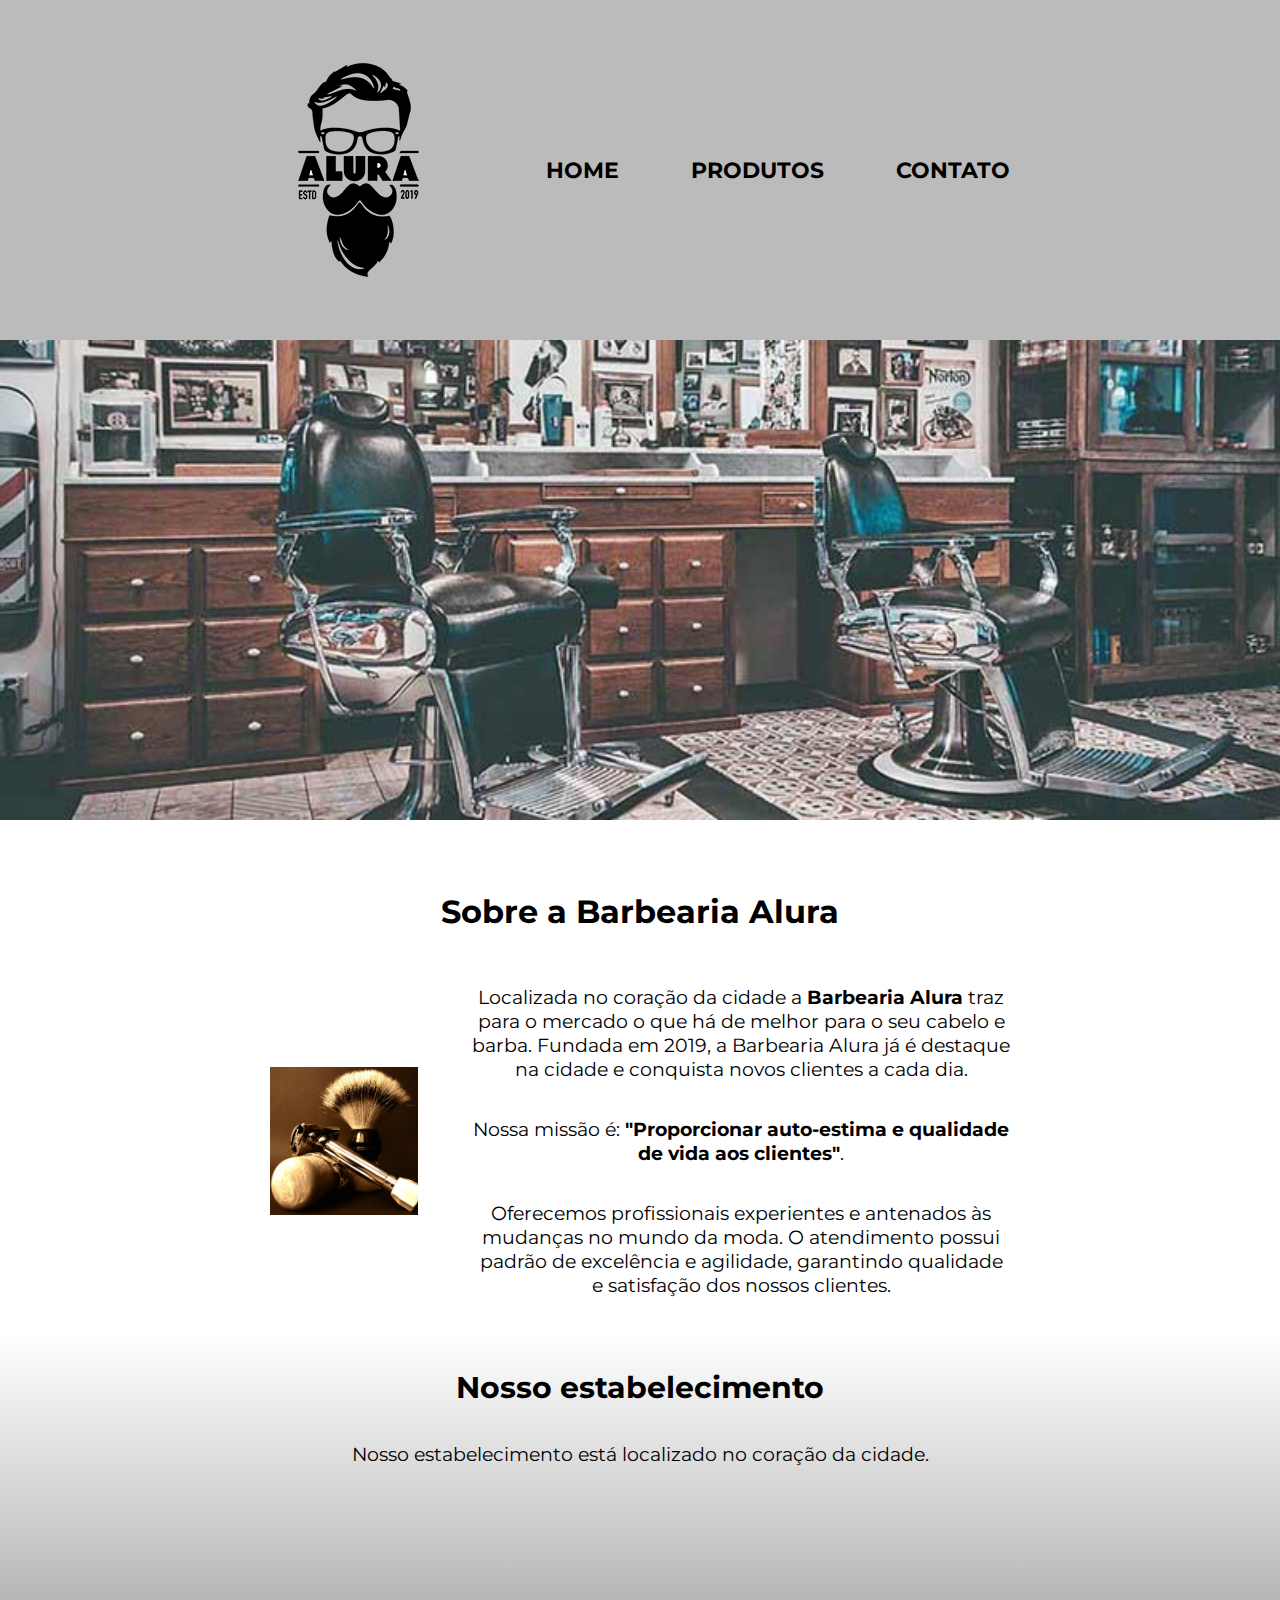
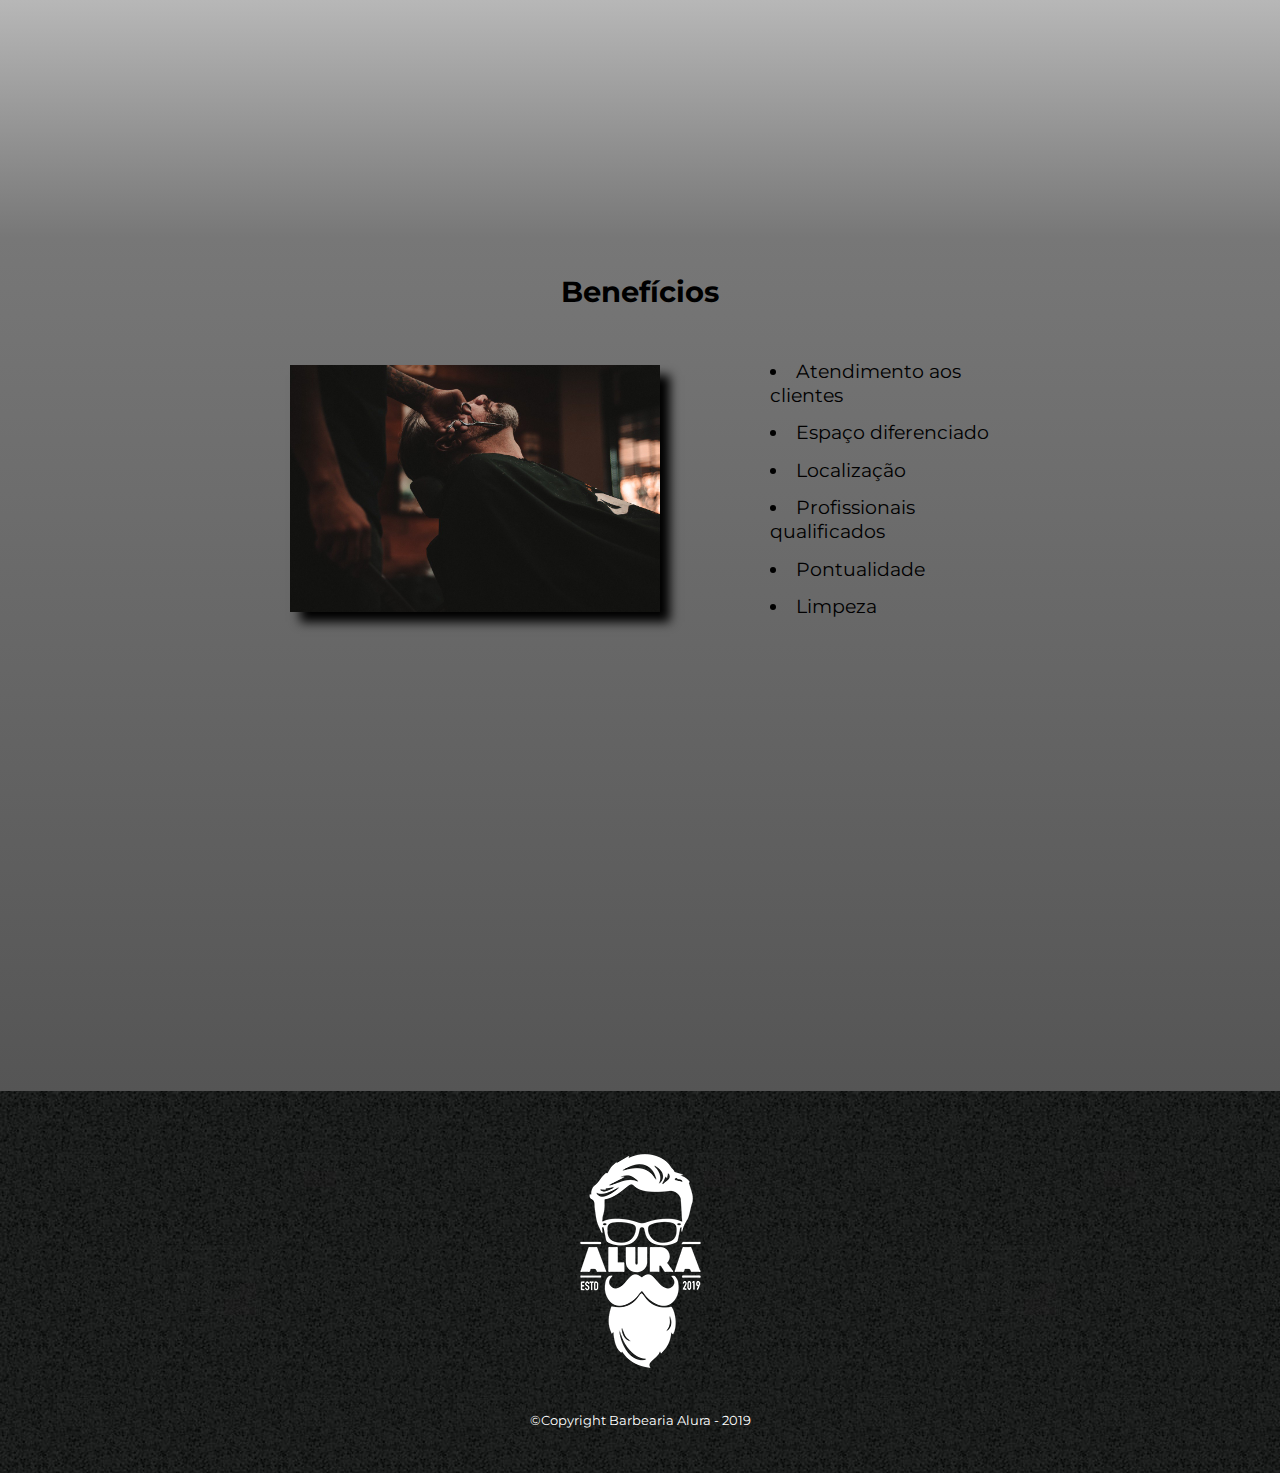
<file: index.html>
<!DOCTYPE html>
<html lang="pt-br">
    <head>
        <meta charset="UTF-8">
        <meta http-equiv="X-UA-Compatible" content="IE=edge">
        <meta name="viewport" content="width=device-width, initial-scale=1.0">
        <link rel="stylesheet" href="styles/base.css">
        <link rel="stylesheet" href="styles/index.css">
        <link rel="stylesheet" href="https://fonts.googleapis.com/css2?family=Montserrat&display=swap">
        <title>Home - Barbearia Alura</title>
    </head>
    <body>
        <header class="header">   
            <img alt="Logo da Barbearia Alura" src="assets/logo.png">
            <nav class="header__nav">
                <a class="header__nav__links" href="index.html">Home</a>
                <a class="header__nav__links" href="products.html">Produtos</a>
                <a class="header__nav__links" href="contact.html">Contato</a>
            </nav>
        </header>
        <main class="home">
            <img class="home__image" src="assets/banner.jpg" alt="Interior de uma barbearia">
            <section class="home__about">
                <h1 class="home__about__heading">Sobre a Barbearia Alura</h1>
                <div class="home__about__content">
                    <img class="about__content__image" src="assets/utensilios.jpg" alt="Utensilios de um barbeiro">
                    <div class="about__content__texts">
                        <p>Localizada no coração da cidade a <strong>Barbearia Alura</strong> traz para o mercado o que há de melhor para o seu cabelo e barba. Fundada em 2019, a Barbearia Alura já é destaque na cidade e conquista novos clientes a cada dia.</p>
                        <p>Nossa missão é: <strong>"Proporcionar auto-estima e qualidade de vida aos clientes"</strong>.</p>
                        <p>Oferecemos profissionais experientes e antenados às mudanças no mundo da moda. O atendimento possui padrão de excelência e agilidade, garantindo qualidade e satisfação dos nossos clientes.</p>
                    </div>
                </div>
            </section>
            <section class="home__address">
                <h2 class="home__address__heading">Nosso estabelecimento</h2>
                <p class="home__address__text">Nosso estabelecimento está localizado no coração da cidade.</p>
                <iframe src="https://www.google.com/maps/embed?pb=!1m14!1m8!1m3!1d7312.896938142948!2d-46.632465!3d-23.588244!3m2!1i1024!2i768!4f13.1!3m3!1m2!1s0x0%3A0xab35da2f5ca62674!2sCaelum%20-%20Escola%20de%20Tecnologia!5e0!3m2!1spt-BR!2sbr!4v1619016713152!5m2!1spt-BR!2sbr" width="100%" height="300" style="border:0;" allowfullscreen="" loading="lazy"></iframe>
            </section>
            <section class="home__benefits">
                <h3 class="home__benefits__heading">Benefícios</h3>
                <div class="home__benefits__content">
                    <img class="benefits__content__image" src="assets/beneficios.jpg" alt="Cliente desfrutando do serviço de uma barbearia">
                    <ul class="benefits__content__list">
                        <li>Atendimento aos clientes</li>
                        <li>Espaço diferenciado</li>
                        <li>Localização</li>
                        <li>Profissionais qualificados</li>
                        <li>Pontualidade</li>
                        <li>Limpeza</li>
                    </ul>
                </div>
            </section>
            <section class="home__video">
                <iframe class="home__video__video-player" width="70%" height="315" src="https://www.youtube.com/embed/wcVVXUV0YUY?start=90" title="YouTube video player" frameborder="0" allow="accelerometer; autoplay; clipboard-write; encrypted-media; gyroscope; picture-in-picture" allowfullscreen></iframe>
            </section>
        </main>
        <footer class="footer">
            <img src="assets/logo-branco.png" alt="Logo em branco da Barbearia Alura">
            <p class="footer__text">&copy;Copyright Barbearia Alura - 2019</p>
        </footer>
    </body>
</html>
</file>
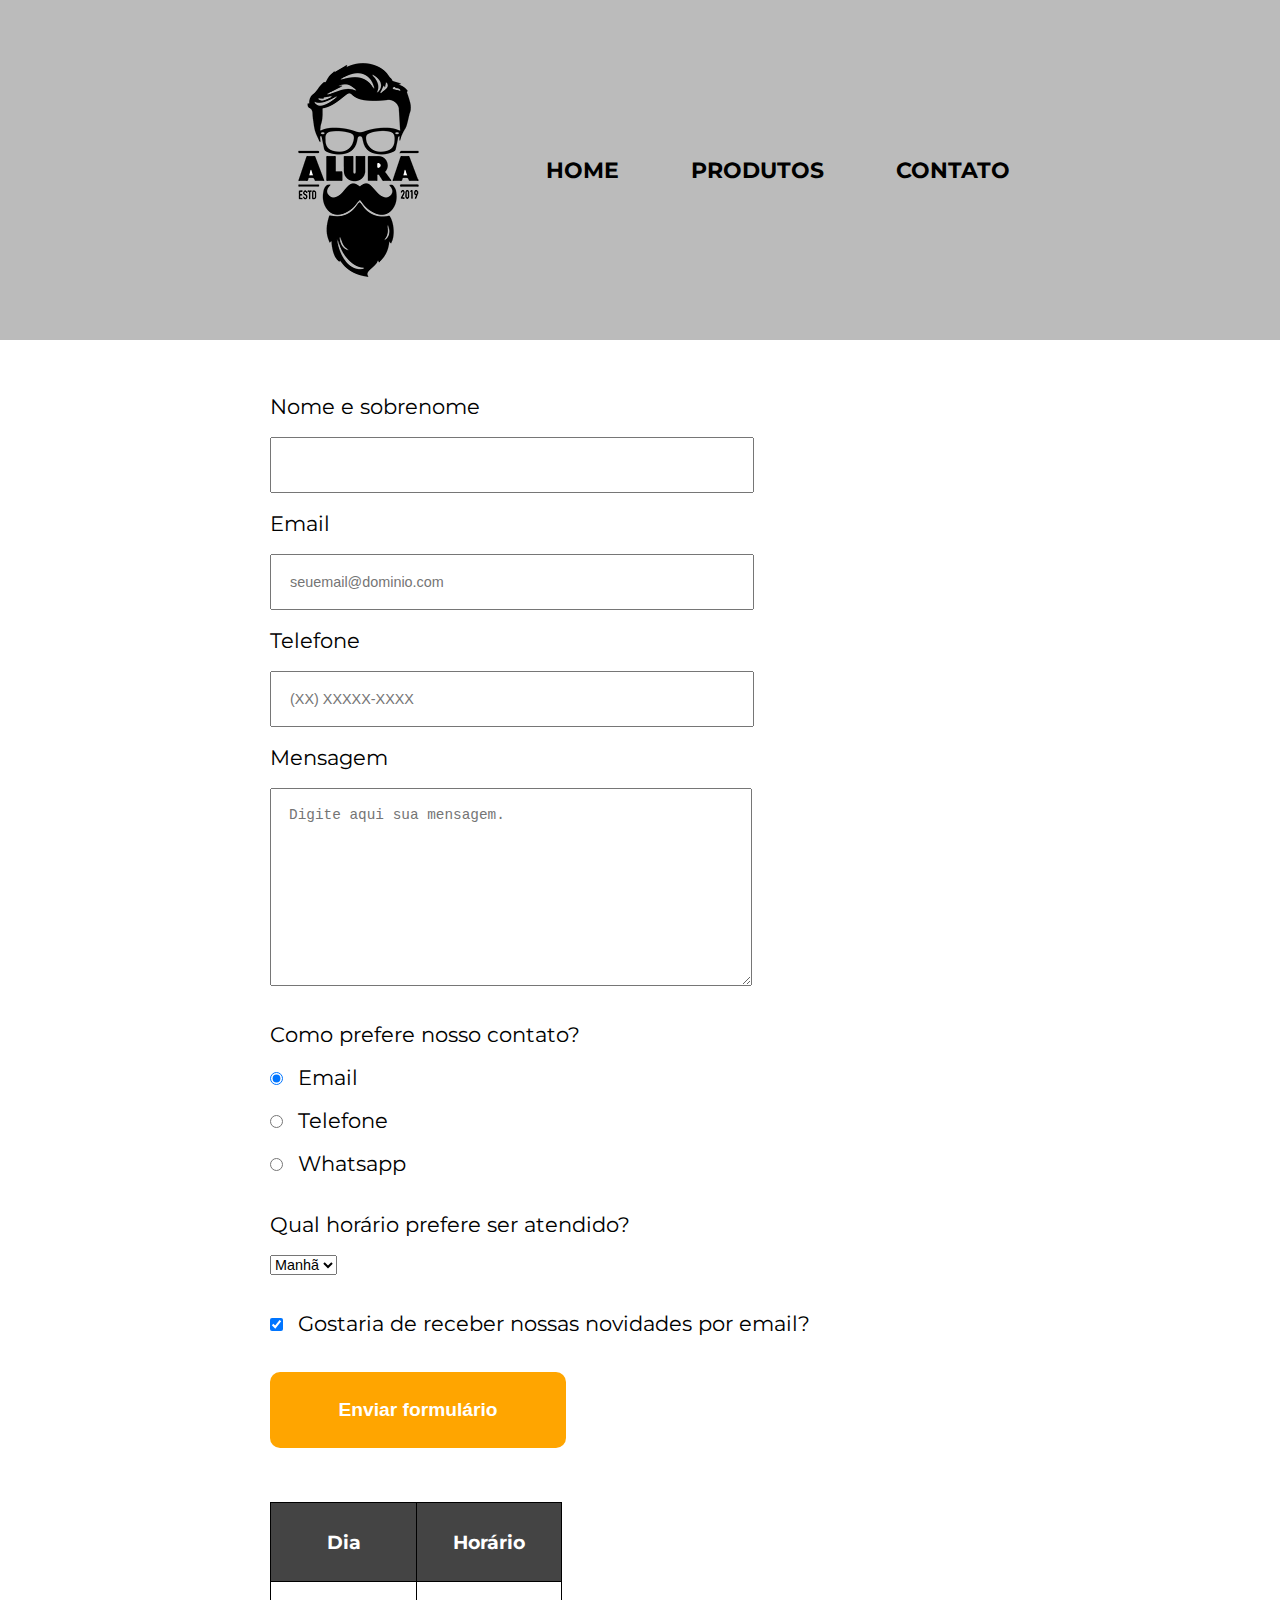
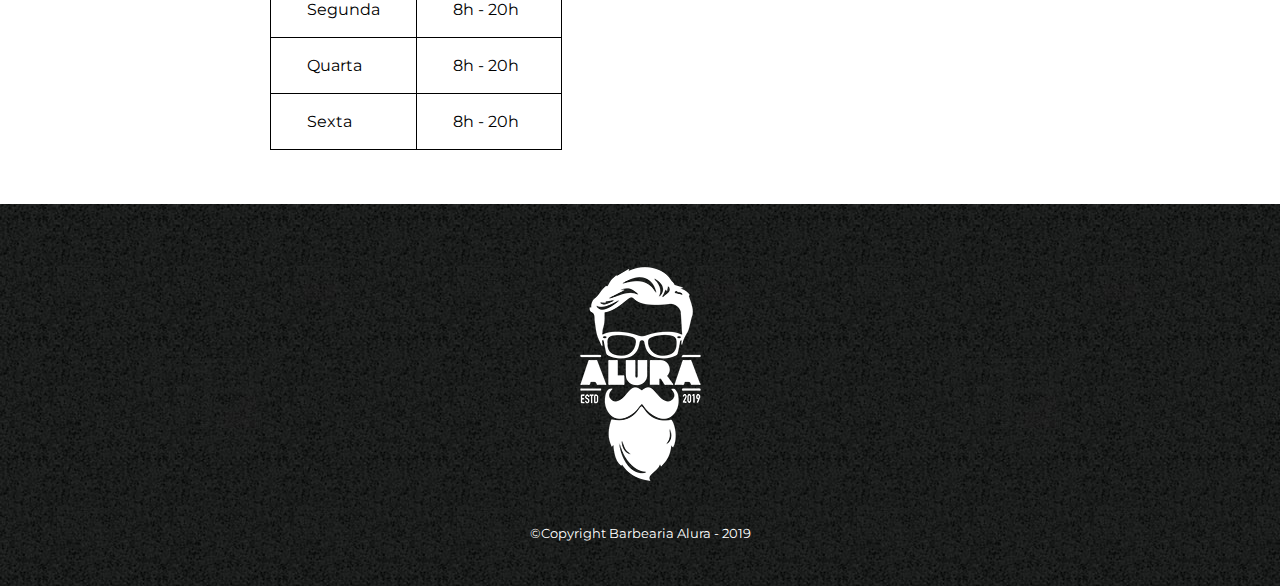
<file: contact.html>
<!DOCTYPE html>
<html lang="pt-br">
    <head>
        <meta charset="UTF-8">
        <meta http-equiv="X-UA-Compatible" content="IE=edge">
        <meta name="viewport" content="width=device-width, initial-scale=1.0">
        <link rel="stylesheet" href="styles/base.css">
        <link rel="stylesheet" href="styles/contact.css">
        <link rel="stylesheet" href="https://fonts.googleapis.com/css2?family=Montserrat&display=swap">
        <title>Contato - Barbearia Alura</title>
    </head>
    <body> 
        <header class="header">   
            <img alt="Logo da Barbearia Alura" src="assets/logo.png">
            <nav class="header__nav">
                <a class="header__nav__links" href="index.html">Home</a>
                <a class="header__nav__links" href="products.html">Produtos</a>
                <a class="header__nav__links" href="contact.html">Contato</a>
            </nav>
        </header>
        <main class="contact">
            <form class="form">
                <fieldset class="text-inputs form__text-inputs">
                    <label class="form__text-inputs__label" for="text-inputs__name">
                        Nome e sobrenome
                    </label>
                    <input class="form__text-inputs__input" id="text-inputs__name" type="text" required>
                    <label class="form__text-inputs__label" for="text-inputs__email">
                        Email
                    </label>
                    <input class="form__text-inputs__input" id="text-inputs__email" type="email" placeholder="seuemail@dominio.com" required>
                    <label class="form__text-inputs__label" for="text-inputs__phone">
                        Telefone
                    </label>
                    <input class="form__text-inputs__input" id="text-inputs__phone" type="tel" placeholder="(XX) XXXXX-XXXX" required>
                    <label class="form__text-inputs__label" for="text-inputs__textarea">
                        Mensagem
                    </label>
                    <textarea class="form__text-inputs__textarea" id="text-inputs__textarea" cols="70" rows="10" placeholder="Digite aqui sua mensagem." required></textarea>
                </fieldset>
                <fieldset class="radio-inputs form__radio-inputs">
                    <legend class="form__radio-inputs__legend">Como prefere nosso contato?</legend>
                    <label class="form__radio-inputs__label" for="radio-inputs__email">
                        <input class="form__radio-inputs__input" type="radio" name="radio-box" id="radio-inputs__email" checked>
                        Email
                    </label>
                    <label class="form__radio-inputs__label" for="radio-inputs__phone">
                        <input class="form__radio-inputs__input" type="radio" name="radio-box" id="radio-inputs__phone">
                        Telefone
                    </label>
                    <label class="form__radio-inputs__label" for="radio-inputs__whatsapp">
                        <input class="form__radio-inputs__input" type="radio" name="radio-box" id="radio-inputs__whatsapp">
                        Whatsapp
                    </label>
                </fieldset>
                <fieldset class="select-checkbox form__select">
                    <legend class="form__select__legend">Qual horário prefere ser atendido?</legend>
                    <select class="form__select__select">
                        <option>Manhã</option>
                        <option>Tarde</option>
                        <option>Noite</option>
                    </select>
                </fieldset>
                <fieldset class="form__checkbox">
                    <label class="form__checkbox__label" for="form__checkbox__checkbox">
                        <input class="form__checkbox__input" type="checkbox" id="form__checkbox__checkbox" checked>
                        Gostaria de receber nossas novidades por email?
                    </label>
                </fieldset>
                <fieldset class="submit form__submit">
                    <div class="container">
                        <input type="submit" class="form__submit__button" value="Enviar formulário">
                    </div>
                </fieldset>
            </form>
            <section class="contact__table">
                <div class="container">
                    <table class="contact__table__table">
                        <thead>
                            <tr>
                                <th class="table__head__cell">Dia</th>
                                <th class="table__head__cell">Horário</th>
                            </tr>
                        </thead>
                        <tbody>
                            <tr>
                                <td class="table__body__cell">Segunda</td>
                                <td class="table__body__cell">8h - 20h</td>
                            </tr>
                            <tr>
                                <td class="table__body__cell">Quarta</td>
                                <td class="table__body__cell">8h - 20h</td>
                            </tr>
                            <tr>
                                <td class="table__body__cell">Sexta</td>
                                <td class="table__body__cell">8h - 20h</td>
                            </tr>
                        </tbody>
                    </table>
                </div>
            </section>
        </main>
        <footer class="footer">
            <img src="assets/logo-branco.png" alt="Logo em branco da Barbearia Alura">
            <p class="footer__text">&copy;Copyright Barbearia Alura - 2019</p>
        </footer>
    </body>
</html>
</file>
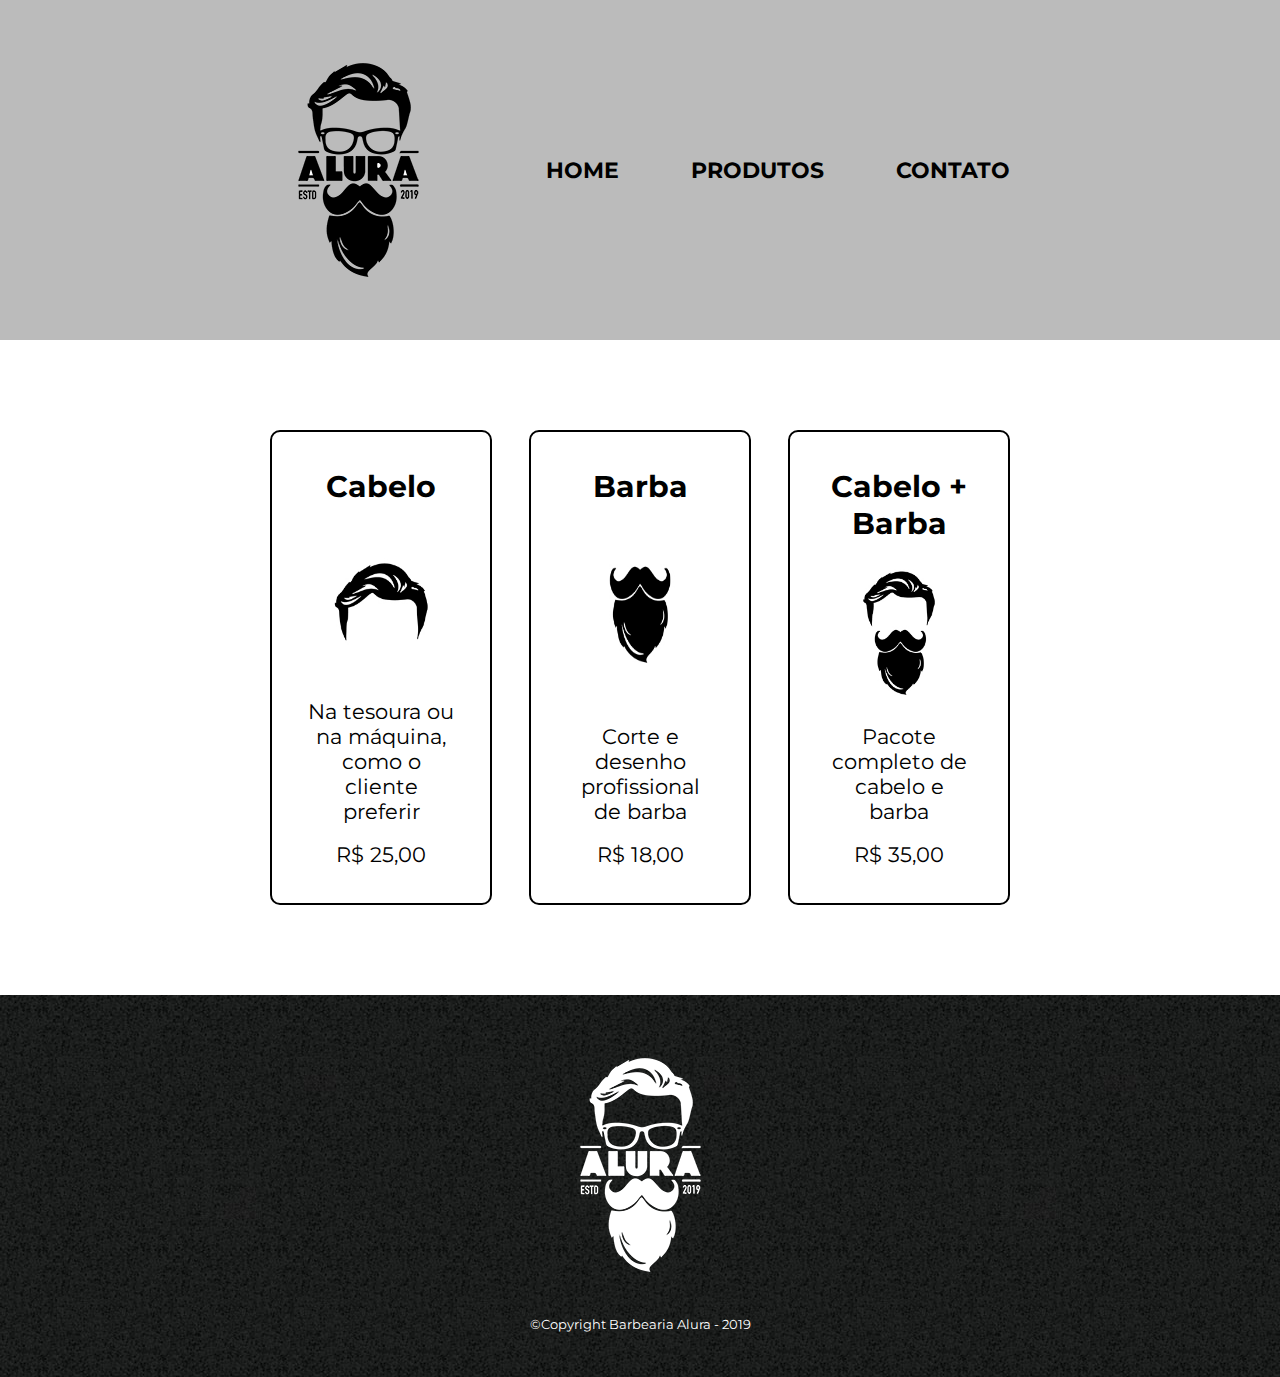
<file: products.html>
<!DOCTYPE html>
<html lang="pt-br">
    <head>
        <meta charset="UTF-8">
        <meta http-equiv="X-UA-Compatible" content="IE=edge">
        <meta name="viewport" content="width=device-width, initial-scale=1.0">
        <link rel="stylesheet" href="styles/base.css">
        <link rel="stylesheet" href="styles/products.css">
        <link rel="stylesheet" href="https://fonts.googleapis.com/css2?family=Montserrat&display=swap">
        <title>Produtos - Barbearia Alura</title>
    </head>
    <body>
        <header class="header">   
            <img alt="Logo da Barbearia Alura" src="assets/logo.png">
            <nav class="header__nav">
                <a class="header__nav__links" href="index.html">Home</a>
                <a class="header__nav__links" href="products.html">Produtos</a>
                <a class="header__nav__links" href="contact.html">Contato</a>
            </nav>
        </header>
        <main class="products">
            <ul class="products__list">
                <li class="products__list__itens">
                    <h2 class="products__list__heading">Cabelo</h2>
                    <img class="products__list__image" src="assets/cabelo.jpg" alt="Cabelo">
                    <p class="products__list__text">Na tesoura ou na máquina, como o cliente preferir</p>
                    <p class="products__list__text">R$ 25,00</p>
                </li>
                <li class="products__list__itens">
                    <h2 class="products__list__heading">Barba</h2>
                    <img class="products__list__image" src="assets/barba.jpg" alt="Barba">
                    <p class="products__list__text">Corte e desenho profissional de barba</p>
                    <p class="products__list__text">R$ 18,00</p>
                </li>
                <li class="products__list__itens">
                    <h2 class="products__list__heading">Cabelo + Barba</h2>
                    <img class="products__list__image" src="assets/cabelo+barba.jpg" alt="Cabelo e barba">
                    <p class="products__list__text">Pacote completo de cabelo e barba</p>
                    <p class="products__list__text">R$ 35,00</p>
                </li>
            </ul>
        </main>
        <footer class="footer">
            <img src="assets/logo-branco.png" alt="Logo em branco da Barbearia Alura">
            <p class="footer__text">&copy;Copyright Barbearia Alura - 2019</p>
        </footer>
    </body>
</html>
</file>
<file: styles/base.css>
* {
    margin: 0;
    padding: 0;
    border-spacing: 0;
    border-collapse: collapse;
}

body {
    font-family: 'Montserrat', sans-serif;
}

.header {
    background: #BBBBBB;
    padding: 5vh 30vh;
    display: flex;
    justify-content: space-between;
    align-items: center;
}

.header__nav {
    display: flex;
    gap: 8vh;
}

.header__nav__links {
    text-decoration: none;
    font-weight: bold;
    font-size: 1.375rem;
    text-transform: uppercase;
    color: #000000;
}

.header__nav__links:hover {
    color: #DAA520;
}

.header__nav__links:active {
    color: #197BE8;
}

.footer {
    background: url(../assets/bg.jpg);
    padding: 5vh 30vh;
    display: flex;
    flex-direction: column;
    align-items: center;
    gap: 3vh;
}

.footer__text {
    color: #FFFFFF;
    font-size: 0.8rem;
}

@media screen and (max-width: 480px) {

    .header-container, .container, .footer-container {
        width: 90vw;
    }

    .header img {
        margin: 0 calc((90vw - 177px) / 2);
    }

    .nav-menu {
        position: static;
    }

    .nav-menu li {
        display: inline-block;

    }

    .nav-menu li > a {
        padding: 0 0 0 5px;
    }

}

@media screen and (max-width: 850px) {

    .header-container, .container, .footer-container {
        width: 90vw;
    }
    
}
</file>
<file: styles/index.css>
.home {
    display: flex;
    flex-direction: column;
}

.home__about {
    display: flex;
    flex-direction: column;
    gap: 6vh;
    padding: 8vh 30vh 4vh;
    align-items: center;
}

.home__about__heading {
    font-size: 2rem;
}

.home__about__content {
    display: flex;
    gap: 6vh;
    align-items: center;
}

.about__content__image {
    width: 20%;
}

.about__content__texts {
    width: 80%;
    display: flex;
    flex-direction: column;
    gap: 4vh;
    text-align: center;
    font-size: 1.2rem;
}

.home__address {
    display: flex;
    flex-direction: column;
    align-items: center;
    gap: 4vh;
    padding: 4vh 30vh;
    background: linear-gradient(#FFFFFF, #777777);
}

.home__address__heading {
    font-size: 1.9rem;
}

.home__address__text {
    font-size: 1.2rem;
}

.home__benefits {
    padding: 4vh 30vh;
    gap: 4vh;
    display: flex;
    flex-direction: column;
    align-items: center;
    background: linear-gradient(#777777, #666666);
}

.home__benefits__heading {
    font-size: 1.8rem;
}

.home__benefits__content {
    display: flex;
    gap: 10vh;
}

.benefits__content__image {
    width: 50%;
    box-shadow: 10px 10px 10px #000000;
    transition: 0.5s;
    margin: 20px;
}

.benefits__content__image:hover {
    opacity: 0.35;
}

.benefits__content__list {
    width: 40%;
    display: flex;
    flex-direction: column;
    justify-content: space-evenly;
    font-size: 1.2rem;
    list-style-position: inside;
}

.benefits__content__list::first-line {
    font-weight: bold;
}

.home__video {
    padding: 4vh 30vh 8vh;
    display: flex;
    justify-content: center;
    background: linear-gradient(#666666, #555555);
}

@media screen and (max-width: 480px) {
    
    .about-barbershop, .localization, .benefits, .video {
        padding: 30px 0
    }

    .about-barbershop {
        background: linear-gradient(#fff 40%, #CCC);
    }
    
    .about-barbershop p {
        line-height: 1.3em;
    }

    .about-barbershop img {
        margin: 0 20px 10px 0;
    }

    .localization {
        background: linear-gradient(#CCC, #777);
    }

    .benefits-list, .benefits img {
        display: block;
    }

    .benefits img, .video iframe {
        width: 100%;
        margin: 0;
    }

    .benefits img {
        box-shadow: 0 0 15px 8px black;
    }

    .benefits-list {
        width: 70%;
        margin: 30px calc((337.5px - 219.375px) / 2) 0;
    }

    .benefits-list li {
        line-height: 1.8em;
    }

}
</file>
<file: styles/contact.css>
fieldset {
    border: none;
}

.contact {
    padding: 6vh 30vh;
}

.form {
    display: flex;
    flex-direction: column;
    gap: 4vh;
}

.form__text-inputs,
.form__radio-inputs {
    display: flex;
    flex-direction: column;
    gap: 2vh;
}

.form__text-inputs__label,
.form__radio-inputs__legend,
.form__radio-inputs__label,
.form__select__legend,
.form__checkbox__label {
    font-size: 1.3rem;
}

.form__text-inputs__input,
.form__text-inputs__textarea {
    padding: 2vh;
    width: 60%;
    font-size: 0.9rem;
}

.form__radio-inputs__legend,
.form__select__legend {
    margin: 0 0 2vh;
}

.form__radio-inputs__input,
.form__checkbox__input {
    margin: 0 1vh 0 0;
}

.form__select__select {
    font-size: 0.9rem;
}

.form__submit__button {
    width: 40%;
    padding: 3vh 0;
    font-size: 1.2rem;
    font-weight: bold;
    color: #FFFFFF;
    background: #FFA500;
    border: none;
    border-radius: 10px;
    transition: 0.7s;
}

.form__submit__button:hover {
    transform: translate(1.05rem) scale(1.02, 1.1);
}

.contact__table {
    padding: 6vh 0 0;
}

.contact__table__table {
    padding: 15px 0 40px;
}

.table__head__cell {
    padding: 3vh 4vh;
    border: 1px solid #000000;
    background: #444444;
    color: #FFFFFF;
    font-size: 1.2rem;
}

.table__body__cell {
    padding: 2vh 4vh;
    border: 1px solid #000000;
    font-size: 1rem;
}

@media screen and (max-width: 480px) {

    .text-inputs input, .text-inputs textarea, .submit-button {
        width: 100%;
        
    }

    .text-inputs input, .text-inputs textarea {
        box-sizing: border-box;
    }

    .table table {
        margin: 0 calc((337.5px - 276px) / 2);
    }

    .submit-button:hover {
        transform: scale(1.05);
    }

}
</file>
<file: styles/products.css>
.products {
    padding: 10vh 30vh;
}

.products__list {
    display: flex;
    justify-content: space-between;
    list-style: none;
    box-sizing: border-box;
}

.products__list__itens {
    width: 30%;
    padding: 4vh;
    box-sizing: border-box;
    display: flex;
    flex-direction: column;
    gap: 2vh;
    justify-content: space-evenly;
    border: 2px solid #000000;
    border-radius: 10px;
    text-align: center;
}

.products__list__itens:hover {
    transform: scale(1.05);
    border-color: #994D00;
    color: #994D00;
}

.products__list__heading {
    font-size: 1.9rem;
}

.products__list__image {
    height: 70%;
}

.products__list__text {
    font-size: 1.3rem;
}

@media screen and (max-width: 480px) {

    .products {
        padding: 30px 0;
    }

    .products-list-itens {
        display: block;
        width: 100%;
        margin: 30px 0;
    }

    .products-list-itens > img {
        margin: 0 calc((305.5px - 250px) / 2);
    }

    .products-list-itens > img + p {
        height: 50px;
    }
}

@media screen and (max-width: 850px) {
    
    .products-list-itens {
        margin: 0 1%;
    }

    .products-list-itens h2 {
        height: 60px;
    }

    .products-list-itens > img {
        width: 99%;
    }

}
</file>
